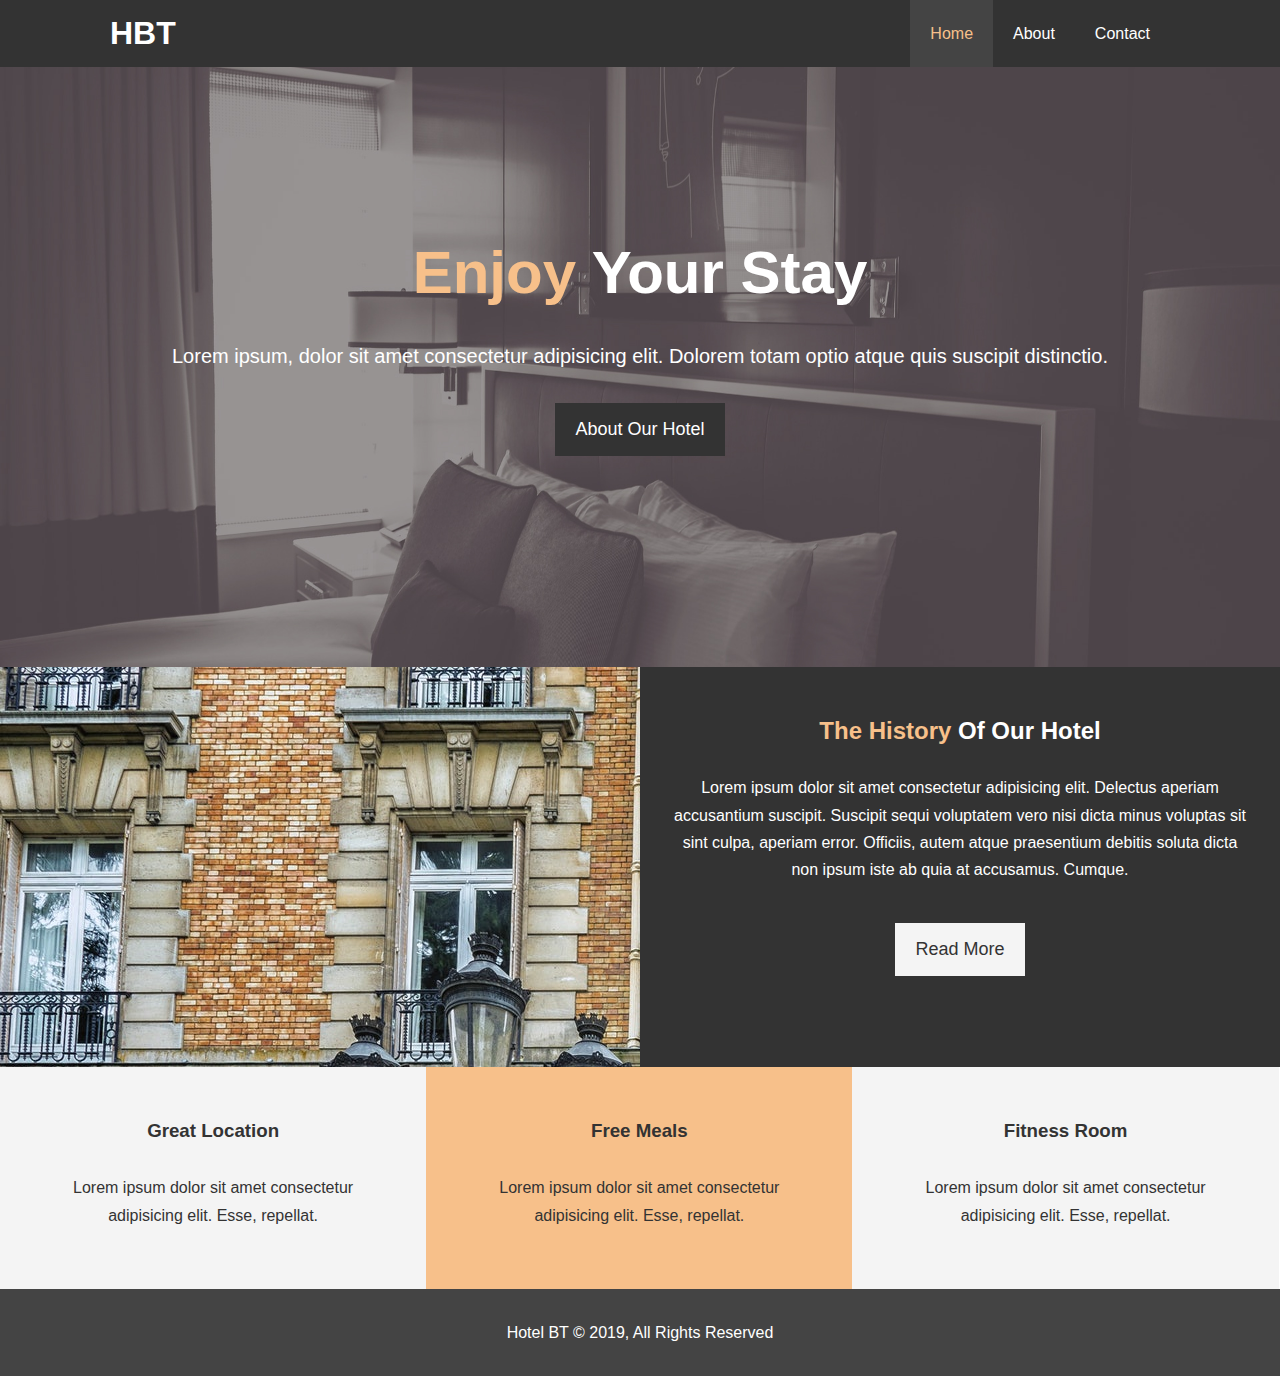
<file: index.html>
<!DOCTYPE html>
<html lang="en">
<head>
    <meta charset="UTF-8">
    <meta name="viewport" content="width=device-width, initial-scale=1.0">
    <meta http-equiv="X-UA-Compatible" content="ie-edge">
    <meta name="description" content="Welcome to the most extraordinary hotel in Boston Massachusetts">
    <meta name="keywords" content="hotel,boston hotel,new england hotel">
    <title>Hotel BT | Welcome</title>
    <link rel="stylesheet" href="https://pro.fontawesome.com/releases/v5.10.0/css/all.css" integrity="sha384-AYmEC3Yw5cVb3ZcuHtOA93w35dYTsvhLPVnYs9eStHfGJvOvKxVfELGroGkvsg+p" crossorigin="anonymous"/>
    <link rel="stylesheet" href="css/style.css">
    <link rel="stylesheet" media="screen and (max-width: 768px)" href="css/mobile.css">
</head>
<body>
    <header>
        <nav id="navbar">
            <div class="container">
                <h1 class="logo"><a href="index.html">HBT</a></h1>
                <ul>
                    <li><a class="current" href="index.html">Home</a></li>
                    <li><a href="about.html">About</a></li>
                    <li><a href="contact.html">Contact</a></li>
                </ul>
            </div>
        </nav>
    </header>

    <div id="showcase">
        <div class="container">
            <div class="showcase-content">
                <h1><span class="text-primary">Enjoy</span> Your Stay</h1>
                <p class="lead">Lorem ipsum, dolor sit amet consectetur adipisicing elit. Dolorem totam optio atque quis suscipit distinctio.</p>
                <a class="btn" href="about.html">About Our Hotel</a>
            </div>
        </div>
    </div>

    <section id="home-info" class="bg-dark">
        <div class="info-img"></div>
        <div class="info-content">
            <h2><span class="text-primary">The History</span> Of Our Hotel</h2>
            <p>Lorem ipsum dolor sit amet consectetur adipisicing elit. Delectus aperiam accusantium suscipit. Suscipit sequi voluptatem vero nisi dicta minus voluptas sit sint culpa, aperiam error. Officiis, autem atque praesentium debitis soluta dicta non ipsum iste ab quia at accusamus. Cumque.</p>
            <a href="about.html" class="btn btn-light">Read More</a>
        </div>
    </section>

    <section id="features">
        <div class="box bg-light">
            <i class="fas fa-hotel fa-3x"></i>
            <h3>Great Location</h3>
            <p>Lorem ipsum dolor sit amet consectetur adipisicing elit. Esse, repellat.</p>
        </div>
        <div class="box bg-primary">
            <i class="fas fa-utensils fa-3x"></i>
            <h3>Free Meals</h3>
            <p>Lorem ipsum dolor sit amet consectetur adipisicing elit. Esse, repellat.</p>
        </div>
        <div class="box bg-light">
            <i class="fas fa-dumbbell fa-3x"></i>
            <h3>Fitness Room</h3>
            <p>Lorem ipsum dolor sit amet consectetur adipisicing elit. Esse, repellat.</p>
        </div>
    </section>

    <div class="clr"></div>

    <footer id="main-footer">
        <p>Hotel BT &copy; 2019, All Rights Reserved</p>
    </footer>
</body>
</html>
</file>
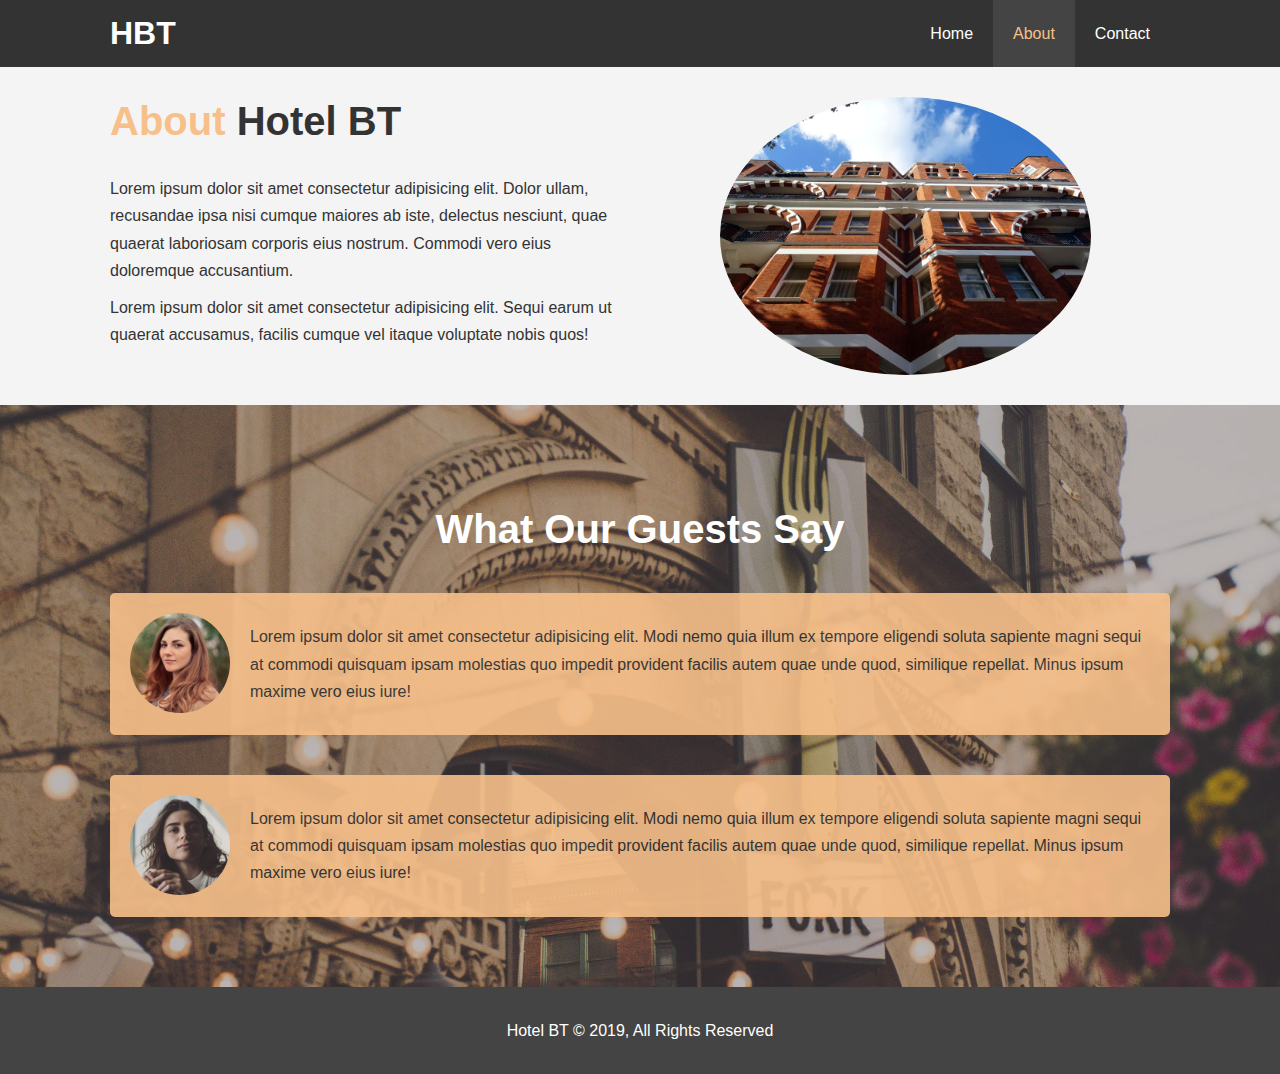
<file: about.html>
<!DOCTYPE html>
<html lang="en">
<head>
    <meta charset="UTF-8">
    <meta name="viewport" content="width=device-width, initial-scale=1.0">
    <meta http-equiv="X-UA-Compatible" content="ie-edge">
    <meta name="description" content="Welcome to the most extraordinary hotel in Boston Massachusetts">
    <meta name="keywords" content="hotel,boston hotel,new england hotel">
    <title>Hotel BT | About</title>
    <link rel="stylesheet" href="css/style.css">
    <link rel="stylesheet" media="screen and (max-width: 768px)" href="css/mobile.css">
</head>
<body>
    <header>
        <nav id="navbar">
            <div class="container">
                <h1 class="logo"><a href="index.html">HBT</a></h1>
                <ul>
                    <li><a href="index.html">Home</a></li>
                    <li><a  class="current" href="about.html">About</a></li>
                    <li><a href="contact.html">Contact</a></li>
                </ul>
            </div>
        </nav>
    </header>

    <section id="about-info" class="bg-light py-3">
        <div class="container">
            <div class="info-left">
                <h1 class="l-heading"><span class="text-primary">About</span> Hotel BT</h1>
                <p>Lorem ipsum dolor sit amet consectetur adipisicing elit. Dolor ullam, recusandae ipsa nisi cumque maiores ab iste, delectus nesciunt, quae quaerat laboriosam corporis eius nostrum. Commodi vero eius doloremque accusantium.</p>
                <p>Lorem ipsum dolor sit amet consectetur adipisicing elit. Sequi earum ut quaerat accusamus, facilis cumque vel itaque voluptate nobis quos!</p>
            </div>
            <div class="info-right">
                <img src="img/photo-2.jpg">
            </div>
        </div>
    </section>

    <div class="clr"></div>

    <section id="testimonials" class="py-3">
        <div class="container">
            <h2 class="l-heading">What Our Guests Say</h2>
            <div class="testimonial bg-primary">
                <img src="img/person-1.jpg">
                <p>Lorem ipsum dolor sit amet consectetur adipisicing elit. Modi nemo quia illum ex tempore eligendi soluta sapiente magni sequi at commodi quisquam ipsam molestias quo impedit provident facilis autem quae unde quod, similique repellat. Minus ipsum maxime vero eius iure!</p>
            </div>
            <div class="testimonial bg-primary">
                <img src="img/person-2.jpg">
                <p>Lorem ipsum dolor sit amet consectetur adipisicing elit. Modi nemo quia illum ex tempore eligendi soluta sapiente magni sequi at commodi quisquam ipsam molestias quo impedit provident facilis autem quae unde quod, similique repellat. Minus ipsum maxime vero eius iure!</p>
            </div>
        </div>
    </section>

    <footer id="main-footer">
        <p>Hotel BT &copy; 2019, All Rights Reserved</p>
    </footer>
</body>
</html>
</file>
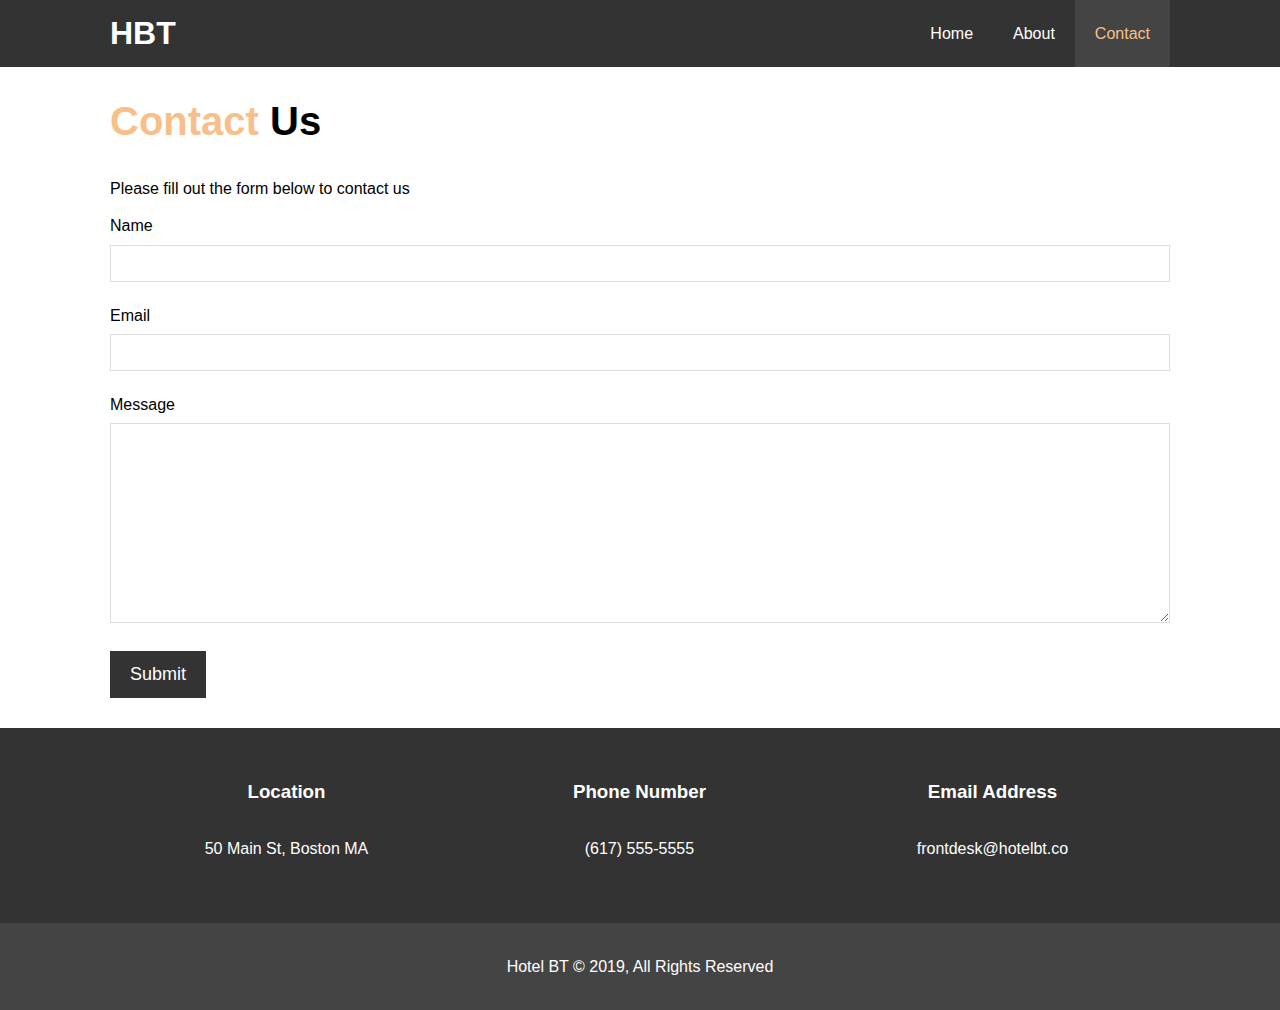
<file: contact.html>
<!DOCTYPE html>
<html lang="en">
<head>
    <meta charset="UTF-8">
    <meta name="viewport" content="width=device-width, initial-scale=1.0">
    <meta http-equiv="X-UA-Compatible" content="ie-edge">
    <meta name="description" content="Welcome to the most extraordinary hotel in Boston Massachusetts">
    <meta name="keywords" content="hotel,boston hotel,new england hotel">
    <title>Hotel BT | Welcome</title>
    <link rel="stylesheet" href="https://pro.fontawesome.com/releases/v5.10.0/css/all.css" integrity="sha384-AYmEC3Yw5cVb3ZcuHtOA93w35dYTsvhLPVnYs9eStHfGJvOvKxVfELGroGkvsg+p" crossorigin="anonymous"/>
    <link rel="stylesheet" href="css/style.css">
    <link rel="stylesheet" media="screen and (max-width: 768px)" href="css/mobile.css">
</head>
<body>
    <header>
        <nav id="navbar">
            <div class="container">
                <h1 class="logo"><a href="index.html">HBT</a></h1>
                <ul>
                    <li><a href="index.html">Home</a></li>
                    <li><a href="about.html">About</a></li>
                    <li><a class="current" href="contact.html">Contact</a></li>
                </ul>
            </div>
        </nav>
    </header>

    <section id="contact-form" class="py-3">
        <div class="container">
            <h1 class="l-heading"><span class="text-primary">Contact</span> Us</h1>
            <p>Please fill out the form below to contact us</p>
            <form action="process.php">
                <div class="form-group">
                    <label for="name">Name</label>
                    <input type="text" name="name" id="name">
                </div>
                <div class="form-group">
                    <label for="name">Email</label>
                    <input type="email" name="email" id="email">
                </div>
                <div class="form-group">
                    <label for="name">Message</label>
                    <textarea name="message" id="message"></textarea>
                </div>
                <button type="submit" class="btn">Submit</button>
            </form>
        </div>
    </section>

    <section id="contact-info" class="bg-dark">
        <div class="container">
            <div class="box">
                <i class="fas fa-hotel fa-3x"></i>
                <h3>Location</h3>
                <p>50 Main St, Boston MA</p>
            </div>
            <div class="box">
                <i class="fas fa-phone fa-3x"></i>
                <h3>Phone Number</h3>
                <p>(617) 555-5555</p>
            </div>
            <div class="box">
                <i class="fas fa-envelope fa-3x"></i>
                <h3>Email Address</h3>
                <p>frontdesk@hotelbt.co</p>
            </div>
        </div>
    </section>

    <footer id="main-footer">
        <p>Hotel BT &copy; 2019, All Rights Reserved</p>
    </footer>
</body>
</html>
</file>
<file: css/mobile.css>
#navbar .logo {
    float: none;
    text-align: center;
}

#navbar ul, #navbar ul li {
    float: none;
}

#navbar ul li a {
    padding: 5px;
    border-bottom: #444 dotted 1px;
}

#home-info .info-img {
    display: none;
}

#home-info .info-content {
    float: none;
    width: 100%;
}

.box {
    float: none;
    width: 100%;
}

#about-info .info-right, #about-info .info-left {
    float: none;
    width: 100%;
}

#about-info .info-right {
    margin-top: 30px;
}

.l-heading {
    text-align: center;
}


#contact-info .box {
    border-bottom: #444 dotted 1px;
}


#showcase {
    height:100%;
}

#showcase .showcase-content {
    padding-top: 70px;
    padding-bottom: 30px;
}
</file>
<file: css/style.css>
/* Reset */
* {
    margin: 0;
    padding: 0;
    box-sizing: border-box;
}


/* Main Styling */
html, body {
    font-family: 'Segoe UI', Tahoma, Geneva, Verdana, sans-serif;
    line-height: 1.7em;
}

a {
    color: #333;
    text-decoration: none;
}

h1, h2, h3 {
    padding-bottom: 20px;
}

p{
    margin: 10px 0;
}

/* Utility Classes */
.container {
    margin: auto;
    max-width: 1100px;
    overflow: auto;
    padding: 0 20px;
}

.text-primary {
    color: #f7c08a;
}

.lead {
    font-size: 20px;
}

.btn {
    display: inline-block;
    font-size: 18px;
    color: #fff;
    background-color: #333;
    padding: 13px 20px;
    border: none;
}

.btn-light {
    background-color: #f4f4f4;
    color: #333;
}

.btn:hover{
    background-color: #f7c08a;
    color: #333;
}

.bg-dark {
    background-color: #333;
    color: #fff;
}

.bg-light {
    background-color: #f4f4f4;
    color: #333;
}

.bg-primary {
    background-color: #f7c08a;
    color: #333;
}

.clr {
    clear: both;
}

.l-heading {
    font-size: 40px;
    line-height: 1.2;
}

/* Padding */
.py-1 { padding: 10px 0 }
.py-2 { padding: 20px 0 }
.py-3 { padding: 30px 0 }

/* Navbar */
#navbar {
    background-color: #333;
    color: #fff;
    overflow: auto;
}

#navbar a {
    color: #fff;
}

#navbar .logo {
    float: left;
    padding-top: 20px;
}

#navbar ul{
    list-style: none;
    float: right;
}

#navbar ul li{
    float: left;
}

#navbar ul li a{
    display: block;
    padding: 20px;
    text-align: center;
}

#navbar ul li a:hover,
#navbar ul li a.current {
    background: #444;
    color: #f7c08a;
}

/* Showcase */
#showcase {
    background: url('../img/showcase.jpg') no-repeat center center/cover;
    height: 600px;
}

#showcase .showcase-content {
    color: #fff;
    text-align: center;
    padding-top: 170px;
}

#showcase .showcase-content h1 {
    font-size: 60px;
    line-height: 1.2em;
}

#showcase .showcase-content p {
    padding-bottom: 20px;
    line-height: 1.7em;
}


/* Home Info */
#home-info {
    height: 400px;
}

#home-info .info-img {
    float: left;
    width: 50%;
    background: url('../img/photo-1.jpg') no-repeat;
    min-height: 100%;
}

#home-info .info-content {
    float: right;
    width: 50%;
    height: 100%;
    text-align: center;
    padding: 50px 30px;
    overflow: hidden;
}

#home-info .info-content p {
    padding-bottom: 30px;
}

/* Features */
.box{
    float: left;
    width: 33.3%;
    padding: 50px;
    text-align: center;
}

.box i {
    margin-bottom: 10px;
}

/* About Info */
#about-info .info-left{
    float: left;
    width: 50%;
    min-height: 100%;
}

#about-info .info-right {
    float: right;
    width: 50%;
    min-height: 100%;
}

#about-info .info-right img {
    width: 70%;
    display: block;
    margin: auto;
    border-radius: 50%;
}

/* Testimonials */
#testimonials {
    height: 100%;
    background: url('../img/test-bg.jpg') no-repeat center center/cover;
    padding-top: 100px;
}

#testimonials h2 {
    color: #fff;
    text-align: center;
    padding-bottom: 40px;
}

#testimonials .testimonial {
    padding: 20px;
    margin-bottom: 40px;
    border-radius: 5px;
    opacity: 0.9;
}

#testimonials .testimonial img {
    width: 100px;
    float: left;
    margin-right: 20px;
    border-radius: 50%;
}

/* Contact Form */
#contact-form .form-group {
    margin-bottom: 20px;
}

#contact-form label {
    display: block;
    margin-bottom: 5px;
}

#contact-form input, #contact-form textarea {
    width: 100%;
    padding: 10px;
    border: 1px #ddd solid;
}

#contact-form textarea {
    height: 200px;
}

#contact-form input:focus, #contact-form textarea:focus {
    outline: none;
    border-color: #f7c08a;
}

/* Main Footer */
#main-footer {
    text-align: center;
    background-color: #444;
    color: #fff;
    padding: 20px;
}
</file>
